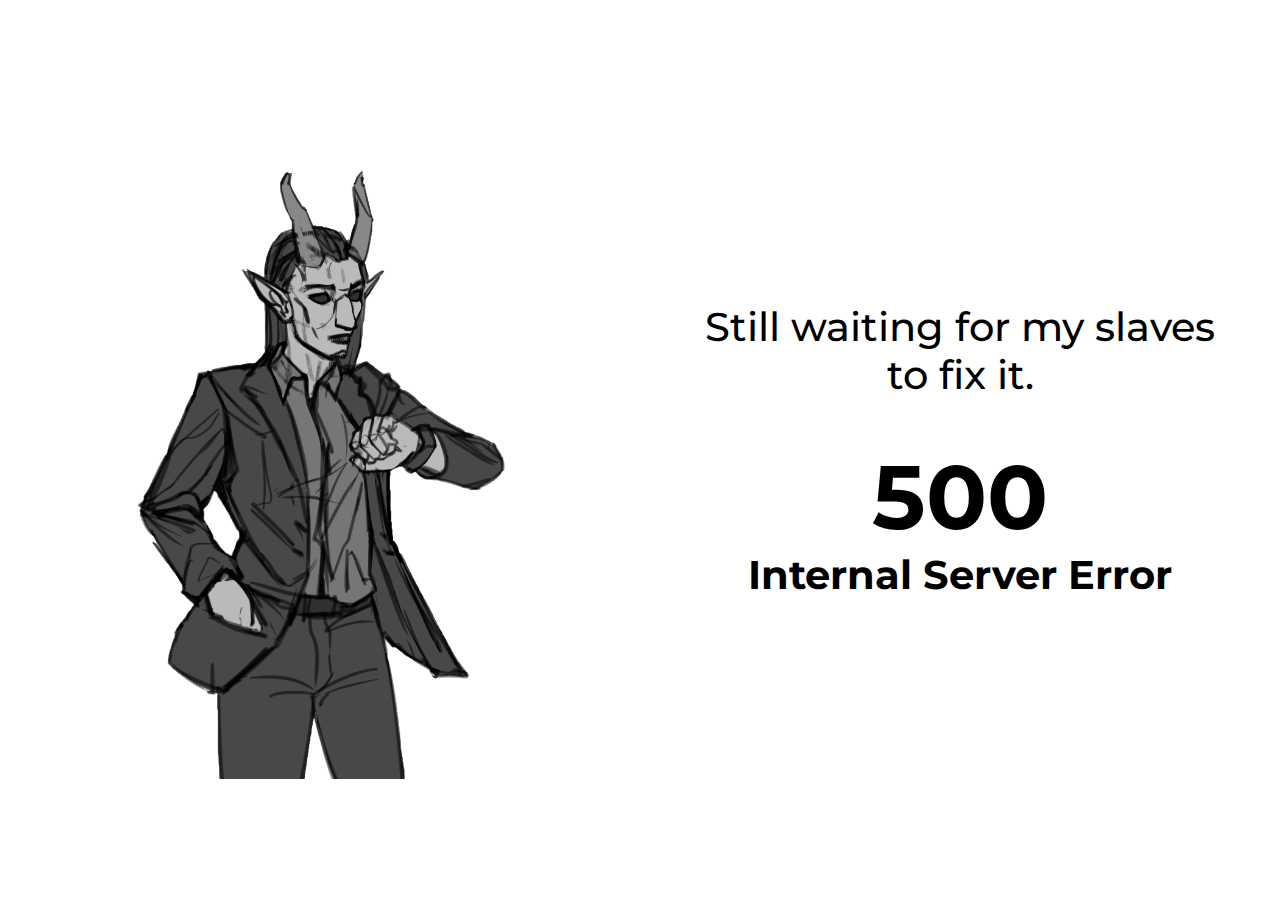
<file: errorpage_temp/index.html>
<!doctype html>
<html lang="en">

<head>
    <meta charset="utf-8">
    <meta name="description" content="smknddescrpitionoferror">
    <meta name="viewport" content="width=device-width, initial-scale=1.0, viewport-fit=cover">
    <link rel="shortcut icon" type="image/png" href="../favicon.png">
    <link rel="stylesheet" type="text/css" href="../css/bootstrap.css?9513">
    <link rel="stylesheet" type="text/css" href="../css/style.css?4579">
    <link href='https://fonts.googleapis.com/css?family=Montserrat&display=swap&subset=latin,latin-ext' rel='stylesheet' type='text/css'>
    <title>Error!</title>
</head>

<body data-clean-url="true">
    <div class="page-container">
        <!-- PC -->
        <div class="main-gr">
            <!-- asmodeus-error-picture -->
            <div class="main lighthuch partoftwogroup fillingscreen d-lg-flex d-none" id="asmodeus-error-picture">
                <div class="container">
                    <div class="row">
                        <div class="col-12">
                            <img src="../img/asmodeus.png" class="img-fluid mx-auto d-block img-errorasmodeus" alt="asmodeus" />
                        </div>
                    </div>
                </div>
            </div>
            <!-- asmodeus-error-picture -->
            <!-- error-thing -->
            <div class="main lighthuch partoftwogroup fillingscreen d-lg-flex d-none" id="error-thing">
                <div class="container">
                    <div class="row align-items-center">
                        <div class="col align-self-center">
                            <h1 class="black-text text-lg-center mx-auto d-block paderrortext margin-large">
                                Still waiting for my slaves to fix it.
                            </h1>
                            <h4 class="h4-style black-text text-lg-center mx-auto d-block margin-to-zero">
                                <strong>500</strong>
                            </h4>
                            <h5 class="black-text text-lg-center h5-style">
                                <strong>Internal Server Error<br></strong>
                            </h5>
                        </div>
                    </div>
                </div>
            </div>
            <!-- error-thing -->
        </div>
        <!-- PC (end) -->
        <!-- Mobile -->
        <div class="main-gr">
            <!-- mobile-asmodeus-error-picture -->
            <div class="main lighthuch partoftwogroup d-lg-none d-xl-none d-flex" id="mobile-asmodeus-error-picture">
                <div class="container main-small">
                    <div class="row align-items-center">
                        <div class="col align-self-center">
                            <h3 class="black-text text-lg-center mx-auto d-block margin-large text-center">
                                Still waiting for my slaves to fix it.
                            </h3>
                            <h4 class="black-text text-lg-center mx-auto d-block margin-to-zero h4-mobile-style text-center">
                                <strong>500</strong>
                            </h4>
                            <h5 class="black-text text-lg-center h5-mobile-style text-center">
                                <strong>Internal Server Error</strong><br>
                            </h5>
                        </div>
                    </div>
                </div>
            </div>
            <!-- mobile-asmodeus-error-picture -->
            <!-- mobile-error-thing -->
            <div class="main lighthuch partoftwogroup d-lg-none d-xl-none d-flex" id="mobile-error-thing">
                <div class="container main-small">
                    <div class="row">
                        <div class="col-12">
                            <img src="../img/asmodeus.png" class="img-fluid mx-auto d-block img-errorasmodeus" alt="asmodeus" />
                        </div>
                    </div>
                </div>
            </div>
            <!-- mobile-error-thing -->
        </div>
        <!-- Mobile (end) -->
    </div>
</body>

</html>
</file>
<file: css/style.css>
body {
    margin: 0;
    padding: 0;
    background: #FFFFFF;
    overflow-x: hidden;
    -webkit-font-smoothing: antialiased;
    -moz-osx-font-smoothing: grayscale;
}

.page-container {
    overflow-x: hidden;
}

a:hover {
    text-decoration: none;
    cursor: pointer;
}

.main {
    width: 100%;
    clear: both;
    background: 50% 50% no-repeat;
    padding: 0 50px;
    -webkit-background-size: cover;
    -moz-background-size: cover;
    -o-background-size: cover;
    background-size: cover;
    position: relative;
    display: flex;
}

.main .container {
    padding-left: 0;
    padding-right: 0;
}

.main-small {
    padding: 20px 50px;
}

.fillingscreen {
    min-height: 100vh;
    display: flex;
    flex-direction: column;
    padding-top: 20px;
    padding-bottom: 20px;
}

.fillingscreen>.container {
    align-self: flex-middle;
    flex-grow: 1;
    display: flex;
}

.fillingscreen>.container>.row {
    flex-grow: 1;
    align-self: center;
    width: 100%;
}

.main-gr {
    display: flex;
}

.partoftwogroup {
    width: 50%;
}

.partoftwogroup .container {
    width: 100%;
}

.lighthuch {
    color: rgba(0, 0, 0, .5);
}

.margin-to-zero {
    margin: 0;
}

.margin-large {
    margin-top: 10px;
    margin-bottom: 40px;
}

h1,
h2,
h3,
h4,
h5 {
    font-family: "Montserrat";
}

.container {
    max-width: 1140px;
}

.h4-style {
    font-size: 90px;
}

.h5-style {
    font-size: 40px;
}

.black-text {
    color: #000000!important;
}

.paderrortext {
    margin-bottom: 8%;
}

.img-errorasmodeus {
    width: 474px;
}

@media (max-width: 1024px) {
    .main {
        padding-left: 20px;
        padding-right: 20px;
    }
}

@media (max-width: 991px) {
    .container {
        width: 100%;
    }
    .page-container {
        overflow-x: hidden;
        position: relative;
    }
    .main {
        padding-left: constant(safe-area-inset-left);
        padding-right: constant(safe-area-inset-right);
    }
    .main-gr,
    .main-gr .main {
        display: block;
        width: 100%;
    }
}

@media (max-width: 767px) {
    .page-container {
        overflow-x: hidden;
        position: relative;
    }
    .partoftwogroup .container {
        padding-left: 0;
        padding-right: 0;
    }
}

@media (max-width: 991px) {
    .h4-mobile-style {
        font-size: 80px;
    }
    .h5-mobile-style {
        font-size: 40px;
    }
}

@media (max-width: 767px) {
    .h4-mobile-style {
        font-size: 80px;
    }
    .h5-mobile-style {
        font-size: 40px;
    }
}

@media (max-width: 575px) {
    .h4-style {
        font-size: px;
    }
    .h4-mobile-style {
        font-size: 70px;
    }
    .h5-mobile-style {
        font-size: 40px;
    }
}
</file>
